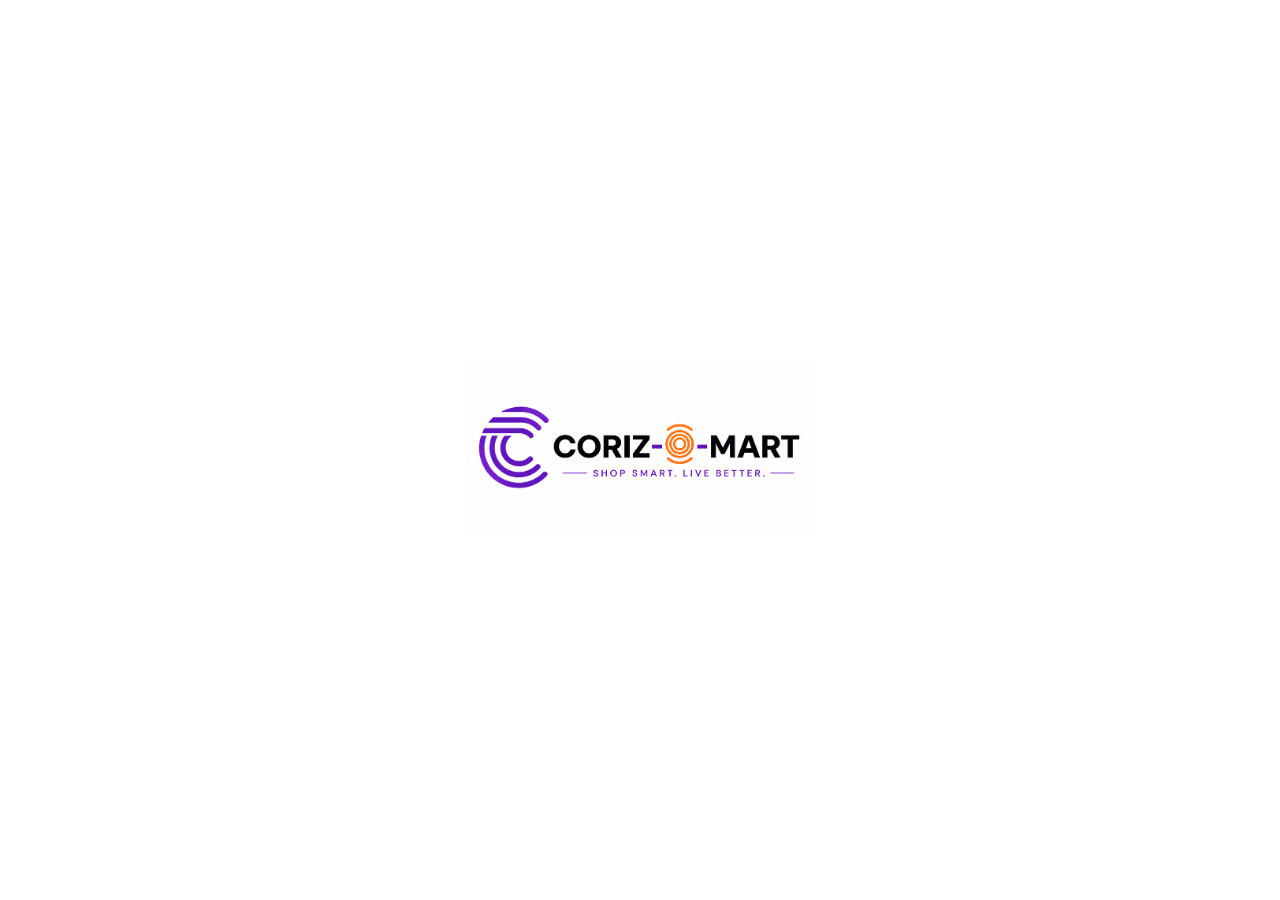
<file: index.html>
<!DOCTYPE html>
<html lang="en">
<head>
    <meta charset="UTF-8">
    <meta name="viewport" content="width=device-width, initial-scale=1.0">
    <title>Coriz-O-Mart | Online Shopping</title>
    <link rel="stylesheet" href="style.css">
</head>
<body>
    <script>
        // Check if user is logged in
        const token = localStorage.getItem('token');
        
        if (token) {
            // User is logged in - go to home page
            window.location.href = 'home.html';
        } else {
            // User not logged in - go to login page
            window.location.href = 'login.html';
        }
    </script>
    
    <div style="display: flex; justify-content: center; align-items: center; height: 100vh; background: #f5f5f5;">
        <div style="text-align: center;">
            <h1>Loading Coriz-O-Mart...</h1>
            <p>If this page doesn't redirect, click <a href="login.html">here</a></p>
        </div>
    </div>
</body>
</html>
</file>
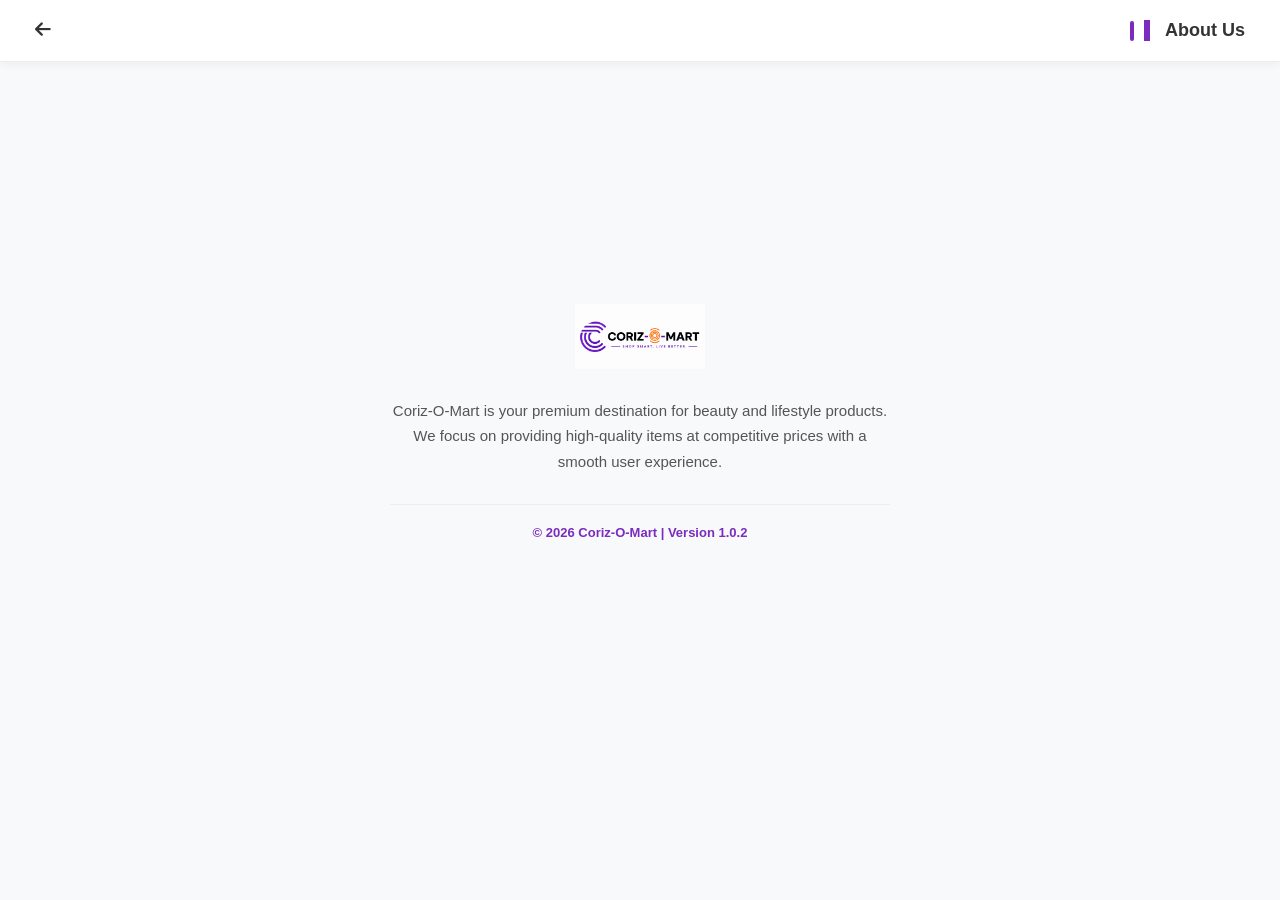
<file: about.html>
<!DOCTYPE html>
<html lang="en">
<head>
    <meta charset="UTF-8">
    <meta name="viewport" content="width=device-width, initial-scale=1.0">
    <title>About Us | Coriz-O-Mart</title>
    <!-- Font Awesome for arrow icon -->
    <link rel="stylesheet" href="https://cdnjs.cloudflare.com/ajax/libs/font-awesome/6.0.0/css/all.min.css">
    <link rel="stylesheet" href="style.css">
</head>
<body class="about-body">

    <header class="header">
        <div class="navbar-top">
            <!-- Back Button Redirecting to Home -->
            <a href="home.html" class="back-btn">
                <i class="fa-solid fa-arrow-left"></i>
            </a>
            
            <div class="title-group">
                <div class="purple-bar"></div>
                <h2 class="section-title">About Us</h2>
            </div>
        </div>
    </header>

    <main class="about-main">
        <div class="about-content">
            <img src="images/logo.png" alt="Coriz-O-Mart Logo" class="about-logo">
            
            <p class="about-text">
                Coriz-O-Mart is your premium destination for beauty and lifestyle products. 
                We focus on providing high-quality items at competitive prices with a smooth user experience.
            </p>
            
            <div class="version-info">
                <p>© 2026 Coriz-O-Mart | Version 1.0.2</p>
            </div>
        </div>
    </main>

</body>
</html>
</file>
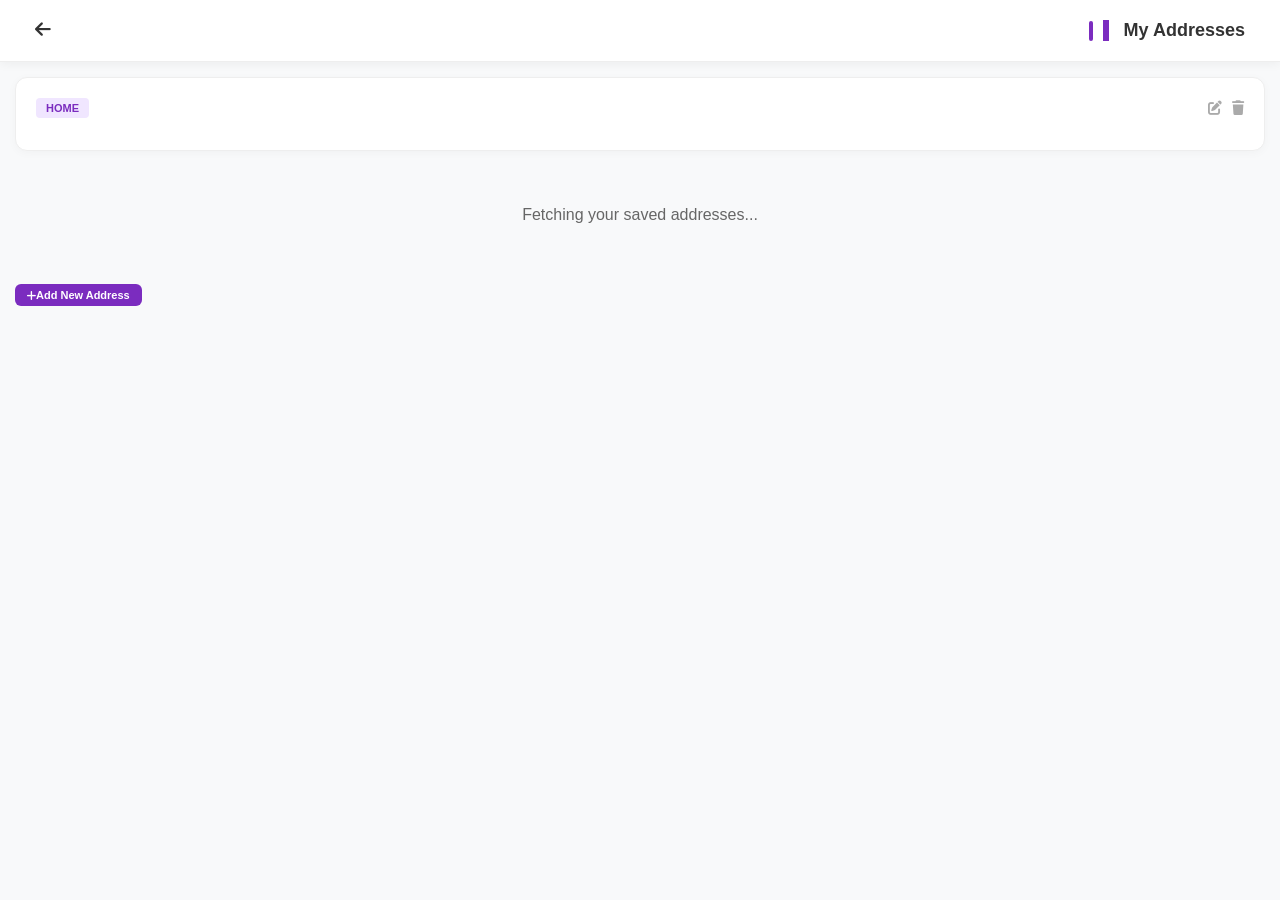
<file: address.html>
<!DOCTYPE html>
<html lang="en">
<head>
    <meta charset="UTF-8">
    <meta name="viewport" content="width=device-width, initial-scale=1.0">
    <title>My Addresses | Coriz-O-Mart</title>
    <link rel="stylesheet" href="https://cdnjs.cloudflare.com/ajax/libs/font-awesome/6.0.0/css/all.min.css">
    <link rel="stylesheet" href="style.css">
</head>
<body class="address-page">

    <header class="header">
        <div class="navbar-top">
            <a href="profile.html" class="back-btn">
                <i class="fa-solid fa-arrow-left"></i>
            </a>
            <div class="title-group">
                <div class="purple-bar"></div>
                <h2 class="section-title">My Addresses</h2>
            </div>
        </div>
    </header>

    <main class="main-container">
        
        <!-- Address Container -->
        <div id="address-container">
            <!-- Sample Address Card -->
            <div class="address-card">
                <div class="address-header">
                    <span class="address-type-tag">Home</span>
                    <div class="address-actions">
                        <button class="icon-btn"><i class="fa-solid fa-pen-to-square"></i></button>
                        <button class="icon-btn delete"><i class="fa-solid fa-trash"></i></button>
                    </div>
                </div>
            </div>

            <!-- Loading Placeholder (Visible when fetching data) -->
            <div class="loading-state">
                <p>Fetching your saved addresses...</p>
            </div>
        </div>

        <!-- Add New Address Action -->
        <div class="bottom-action">
            <button class="add-btn">
                <i class="fa-solid fa-plus"></i> Add New Address
            </button>
        </div>

    </main>

    <script src="script.js"></script>
</body>
</html>
</file>
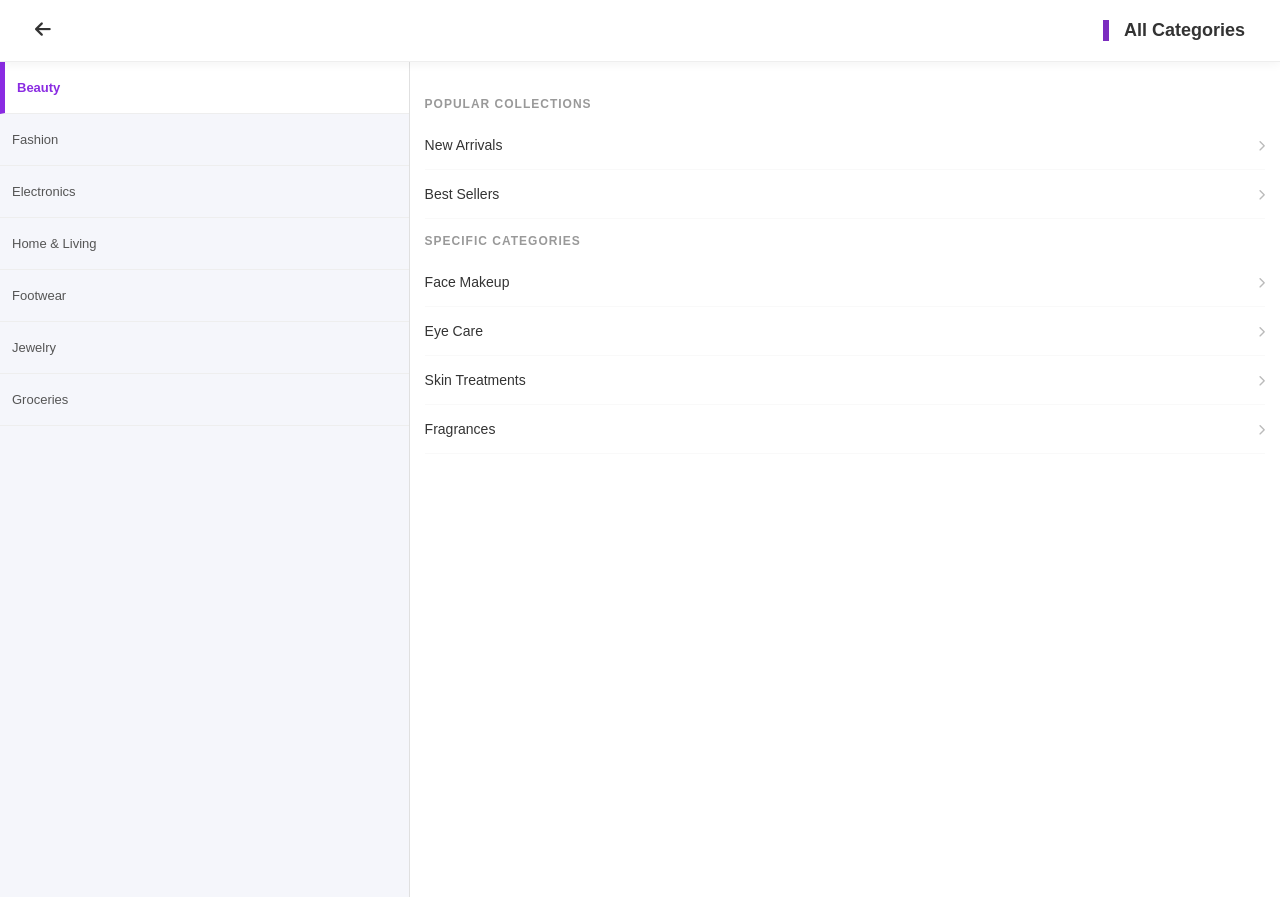
<file: categories.html>
<!DOCTYPE html>
<html lang="en">
<head>
    <meta charset="UTF-8">
    <meta name="viewport" content="width=device-width, initial-scale=1.0">
    <title>Browse Categories | Coriz-O-Mart</title>
    <!-- External Font and Icons -->
    <link rel="stylesheet" href="https://cdnjs.cloudflare.com/ajax/libs/font-awesome/6.0.0/css/all.min.css">
    <link rel="stylesheet" href="style.css">
</head>
<body class="category-layout">

    <!-- Sticky Header -->
    <header class="header">
        <div class="navbar-top">
            <a href="home.html" class="back-btn"><i class="fa-solid fa-arrow-left"></i></a>
            <h2 class="section-title" style="margin: 0; padding-left: 15px;">All Categories</h2>
        </div>
    </header>

    <main class="main-cat-wrapper">
        <!-- LEFT SIDEBAR: Main Categories -->
        <!-- Backend Team: Loop through main category list here -->
        <aside class="left-nav-sidebar">
            <div class="nav-item active">Beauty</div>
            <div class="nav-item">Fashion</div>
            <div class="nav-item">Electronics</div>
            <div class="nav-item">Home & Living</div>
            <div class="nav-item">Footwear</div>
            <div class="nav-item">Jewelry</div>
            <div class="nav-item">Groceries</div>
        </aside>

        <!-- RIGHT CONTENT: Sub-Categories List -->
        <!-- Backend Team: Update this section based on the selected sidebar item -->
        <section class="right-sub-content">
            <div class="sub-category-group">
                <h4 class="group-label">Popular Collections</h4>
                
                <!-- Sub-category buttons -->
                <div class="sub-item-link">
                    <span>New Arrivals</span>
                    <i class="fa-solid fa-chevron-right"></i>
                </div>

                <div class="sub-item-link">
                    <span>Best Sellers</span>
                    <i class="fa-solid fa-chevron-right"></i>
                </div>

                <h4 class="group-label">Specific Categories</h4>

                <div class="sub-item-link">
                    <span>Face Makeup</span>
                    <i class="fa-solid fa-chevron-right"></i>
                </div>

                <div class="sub-item-link">
                    <span>Eye Care</span>
                    <i class="fa-solid fa-chevron-right"></i>
                </div>

                <div class="sub-item-link">
                    <span>Skin Treatments</span>
                    <i class="fa-solid fa-chevron-right"></i>
                </div>

                <div class="sub-item-link">
                    <span>Fragrances</span>
                    <i class="fa-solid fa-chevron-right"></i>
                </div>
            </div>
        </section>
    </main>

    <!-- Footer Script -->
    <script src="script.js"></script>
</body>
</html>
</file>
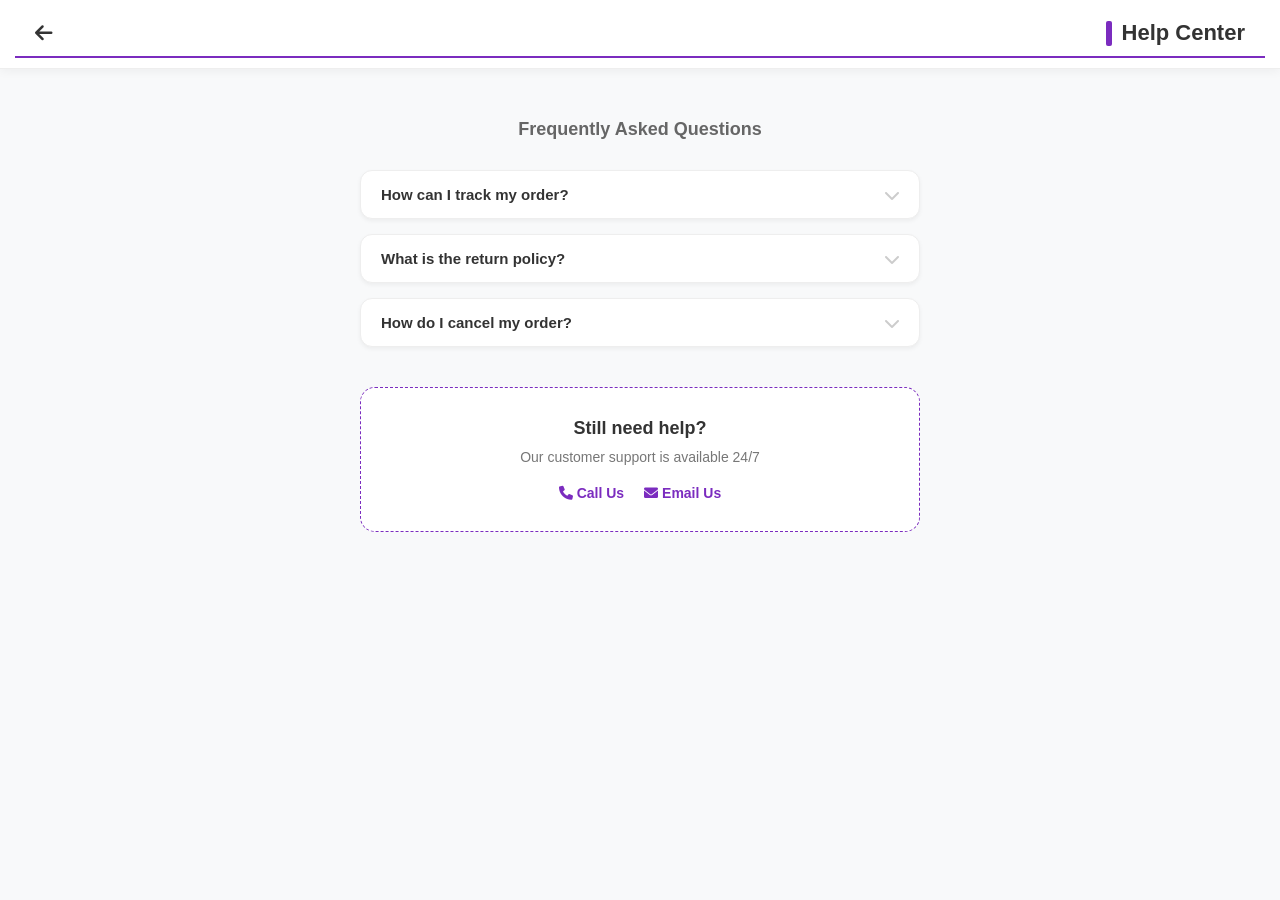
<file: help.html>
<!DOCTYPE html>
<html lang="en">
<head>
    <meta charset="UTF-8">
    <meta name="viewport" content="width=device-width, initial-scale=1.0">
    <title>Help Center | Coriz-O-Mart</title>
    <!-- Font Awesome -->
    <link rel="stylesheet" href="https://cdnjs.cloudflare.com/ajax/libs/font-awesome/6.0.0/css/all.min.css">
    <!-- Your External CSS -->
    <link rel="stylesheet" href="style.css">
</head>
<body class="bg-light">

    <!-- Header Section -->
  <header class="header">
    <div class="navbar-top" style="display: flex; align-items: center; justify-content: space-between; padding: 10px 20px; background: white; border-bottom: 2px solid #7b2cbf;">
        <!-- Back Arrow on the Left -->
        <a href="profile.html" class="back-btn" style="color: #333; font-size: 20px;"><i class="fa-solid fa-arrow-left"></i></a>
        
        <!-- Title and Purple Bar on the Right -->
        <div style="display: flex; align-items: center; gap: 10px;">
            <div style="width: 6px; height: 25px; background: #7b2cbf; border-radius: 2px;"></div>
            <h2 style="margin: 0; font-size: 22px; color: #333; font-weight: 700;">Help Center</h2>
        </div>
    </div>
</header>
    <!-- Main Content -->
    <main class="help-container">
        
        <h3 class="faq-title">Frequently Asked Questions</h3>

        <div id="faq-wrapper">
            <!-- FAQ Item 1 -->
            <div class="faq-card" onclick="toggleFAQ(this)">
                <div class="faq-header">
                    <h4>How can I track my order?</h4>
                    <i class="fa-solid fa-chevron-down"></i>
                </div>
                <div class="faq-answer">
                    Go to 'My Orders' section in your profile, select the order you want to track, and you will see the real-time status.
                </div>
            </div>

            <!-- FAQ Item 2 -->
            <div class="faq-card" onclick="toggleFAQ(this)">
                <div class="faq-header">
                    <h4>What is the return policy?</h4>
                    <i class="fa-solid fa-chevron-down"></i>
                </div>
                <div class="faq-answer">
                    You can return any product within 7 days of delivery. Make sure the product is in its original condition.
                </div>
            </div>

            <!-- FAQ Item 3 -->
            <div class="faq-card" onclick="toggleFAQ(this)">
                <div class="faq-header">
                    <h4>How do I cancel my order?</h4>
                    <i class="fa-solid fa-chevron-down"></i>
                </div>
                <div class="faq-answer">
                    You can cancel your order before it gets dispatched from 'My Orders' page.
                </div>
            </div>
        </div>

        <!-- Contact Support Section -->
        <div class="contact-box">
            <h3>Still need help?</h3>
            <p>Our customer support is available 24/7</p>
            <div class="contact-links">
                <a href="tel:1234567890" class="contact-link">
                    <i class="fa-solid fa-phone"></i> Call Us
                </a>
                <a href="mailto:support@corizomart.com" class="contact-link">
                    <i class="fa-solid fa-envelope"></i> Email Us
                </a>
            </div>
        </div>

    </main>

    <!-- Script for interactivity -->
    <script>
        function toggleFAQ(element) {
            const answer = element.querySelector('.faq-answer');
            const icon = element.querySelector('.fa-chevron-down');
            
            if (answer.style.display === "block") {
                answer.style.display = "none";
                icon.style.transform = "rotate(0deg)";
                icon.style.color = "#ccc";
            } else {
                answer.style.display = "block";
                icon.style.transform = "rotate(180deg)";
                icon.style.color = "#7b2cbf";
            }
        }
    </script>
</body>
</html>
</file>
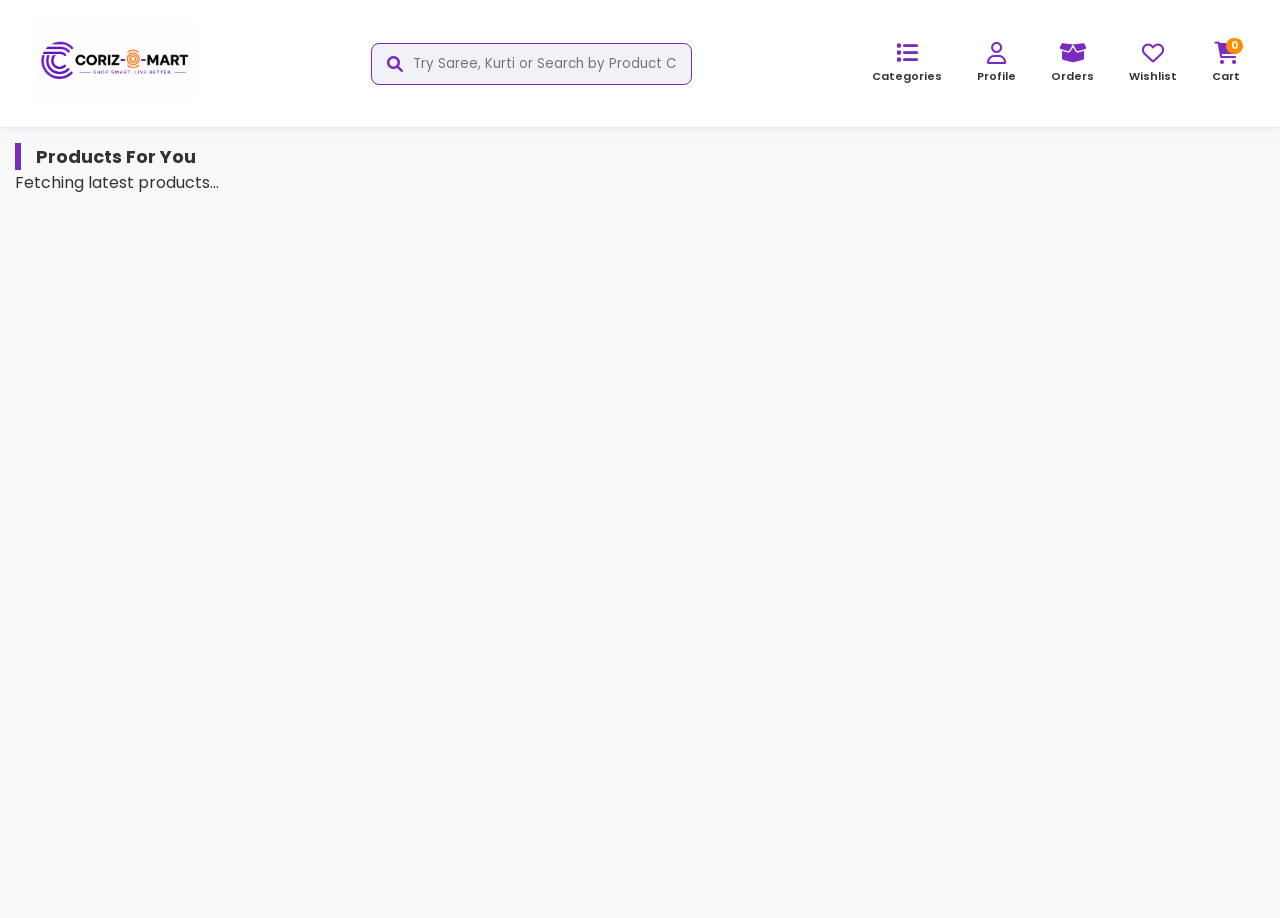
<file: home.html>
<!DOCTYPE html>
<html lang="en">
<head>
    <meta charset="UTF-8">
    <meta name="viewport" content="width=device-width, initial-scale=1.0">
    <title>Coriz-O-Mart | Online Shopping</title>
    <link href="https://fonts.googleapis.com/css2?family=Poppins:wght@300;400;500;600&display=swap" rel="stylesheet">
    <link rel="stylesheet" href="https://cdnjs.cloudflare.com/ajax/libs/font-awesome/6.0.0/css/all.min.css">
    <link rel="stylesheet" href="style.css">
</head>
<body>

    <header class="header">
        <div class="navbar-top">
            <div class="logo">
                <img src="images/logo.png" alt="Coriz-O-Mart">
            </div>

            <div class="search-section">
                <div class="search-wrapper">
                    <i class="fa fa-search"></i>
                    <input type="text" id="search-input" placeholder="Try Saree, Kurti or Search by Product Code">
                </div>
            </div>

            <div class="nav-right-actions">
                <!-- Fix 1: Categories Link -->
                <a href="categories.html" class="nav-action-item">
                    <i class="fa-solid fa-list"></i>
                    <span>Categories</span>
                </a>
                
                <!-- Fix 2: Profile Link (Changed div to <a>) -->
                <a href="profile.html" class="nav-action-item">
                    <i class="fa-regular fa-user"></i>
                    <span>Profile</span>
                </a>

                <!-- Fix 3: Orders Link -->
                <a href="myorders.html" class="nav-action-item">
                    <i class="fa-solid fa-box-open"></i>
                    <span>Orders</span>
                </a>

                <!-- Fix 4: Wishlist Link (Changed div to <a>) -->
                <a href="wishlist.html" class="nav-action-item">
                    <i class="fa-regular fa-heart"></i>
                    <span>Wishlist</span>
                </a>
                

                <!-- Fix 5: Cart Link (Changed div to <a>) -->
                <a href="cart.html" class="nav-action-item">
                    <i class="fa-solid fa-cart-shopping"></i>
                    <span class="badge">0</span>
                    <span>Cart</span>
                </a>
            </div>
        </div>
    </header>

    <main class="main-container">
        <div class="promo-banner"></div>
        <h2 class="section-title">Products For You</h2>
        <div id="product-display" class="product-grid">
            Fetching latest products...
        </div>
    </main>

    <footer class="main-footer">
        <div class="footer-grid">
            <a href="home.html" class="footer-nav-item active">
                <i class="fa-solid fa-house"></i>
                <span>Home</span>
            </a>

            <a href="categories.html" class="footer-nav-item">
                <i class="fa-solid fa-layer-group"></i>
                <span>Categories</span>
            </a>

            <a href="cart.html" class="footer-nav-item">
                <div class="footer-cart-wrapper">
                    <i class="fa-solid fa-cart-shopping"></i>
                    <span class="badge footer-badge">0</span>
                </div>
                <span>Cart</span>
            </a>

            <a href="wishlist.html" class="footer-nav-item">
                <i class="fa-solid fa-heart"></i>
                <span>Wishlist</span>
            </a>

            <a href="javascript:void(0)" class="footer-nav-item more-menu-btn" onclick="toggleMenu()">
                <i class="fa-solid fa-circle-chevron-up"></i>
                <span>More</span>
            </a>
        </div>
    </footer>

    <!-- More Options Sheet -->
    <div id="more-sheet" class="more-menu-sheet">
        <div class="sheet-content">
            <div class="sheet-header">
                <div class="drag-handle" onclick="toggleMenu()"></div>
                <h3>More Options</h3>
                <button onclick="toggleMenu()" class="close-sheet"><i class="fa-solid fa-xmark"></i></button>
            </div>
            <div class="sheet-body">
                <a href="profile.html" class="sheet-item">
                    <i class="fa-regular fa-user"></i>
                    <span>My Profile</span>
                </a>
                <a href="myorders.html" class="sheet-item">
                    <i class="fa-solid fa-box-open"></i>
                    <span>My Orders</span>
                </a>
                <a href="about.html" class="sheet-item">
                    <i class="fa-solid fa-circle-info"></i>
                    <span>About Us</span>
                </a>
                <a href="help.html" class="sheet-item">
                    <i class="fa-solid fa-headset"></i>
                    <span>Customer Support</span>
                </a>
            </div>
        </div>
    </div>

    <script src="api-config.js"></script>
    <script src="script.js"></script>
</body>
</html>
</file>
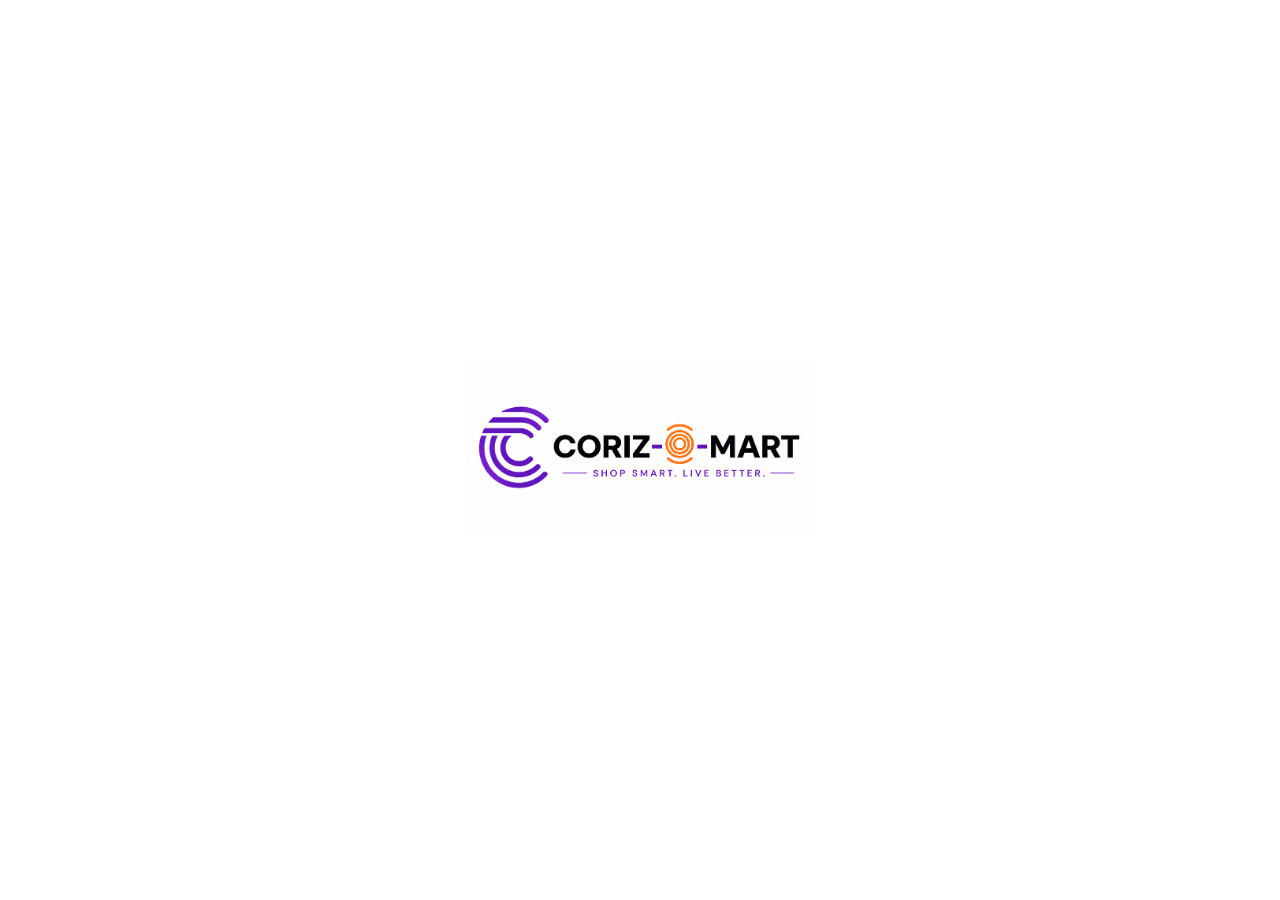
<file: login.html>
<!DOCTYPE html>
<html lang="en">
<head>
    <meta charset="UTF-8">
    <meta name="viewport" content="width=device-width, initial-scale=1.0">
    <title>Login | Coriz-O-Mart</title>
    <link href="https://fonts.googleapis.com/css2?family=Poppins:wght@300;400;600&display=swap" rel="stylesheet">
    <link rel="stylesheet" href="style.css">
</head>
<body>

    <div id="splash-screen">
        <div class="logo-animation-container">
            <img src="images/logo.png" alt="Coriz-O-Mart Logo" id="sliding-logo">
        </div>
    </div>

    <div id="login-wrapper" class="hidden">
        <div class="login-card">
            <div class="login-header">
                <img src="images/logo.png" alt="Logo" class="form-logo">
                <h2>Welcome Back!</h2>
                <p>Please login to your account</p>
            </div>

            <form id="login-form">
                <div class="input-group">
                    <label>Email or Mobile Number</label>
                    <input type="text" id="user-input" placeholder="Enter Email/Mobile" required>
                </div>
                
                <div class="input-group">
                    <label>Password</label>
                    <input type="password" id="password-input" placeholder="Enter Password" required>
                </div>

                <div class="form-options">
                    <a href="#">Forgot Password?</a>
                </div>

                <button type="submit" class="login-btn">LOGIN</button>
                
                <p class="signup-link">New to Coriz-O-Mart? <a href="#">Sign Up now</a></p>
            </form>
        </div>
    </div>

    <script src="api-config.js"></script>
    <script src="script.js"></script>
</body>
</html>
</file>
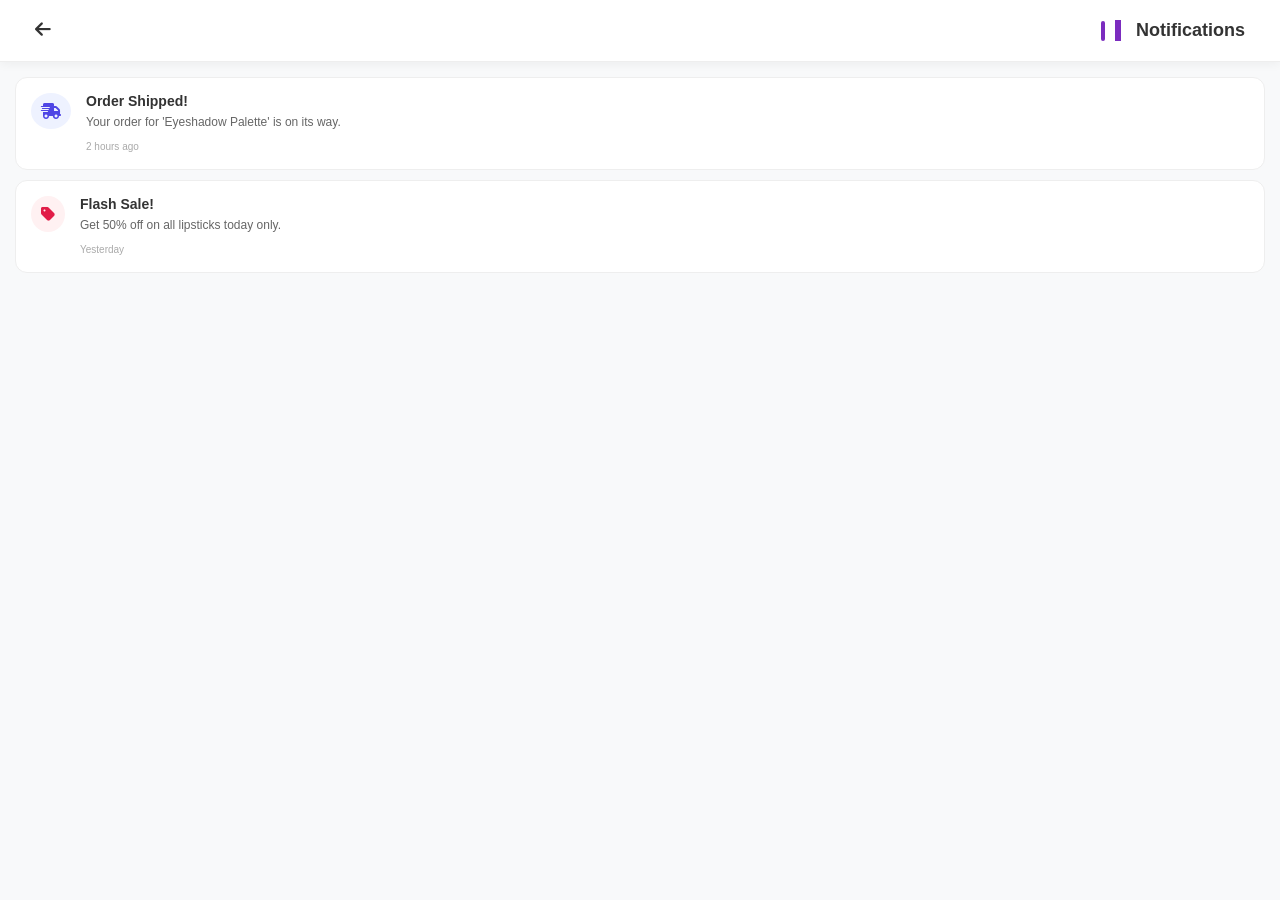
<file: notifications.html>
<!DOCTYPE html>
<html lang="en">
<head>
    <meta charset="UTF-8">
    <meta name="viewport" content="width=device-width, initial-scale=1.0">
    <title>Notifications | Coriz-O-Mart</title>
    <link rel="stylesheet" href="https://cdnjs.cloudflare.com/ajax/libs/font-awesome/6.0.0/css/all.min.css">
    <link rel="stylesheet" href="style.css">
</head>
<body class="notifications-page">

    <header class="header">
        <div class="navbar-top">
            <!-- Navigation back to the Account/Profile page -->
            <a href="profile.html" class="back-btn">
                <i class="fa-solid fa-arrow-left"></i>
            </a>
            <div class="title-group">
                <div class="purple-bar"></div>
                <h2 class="section-title">Notifications</h2>
            </div>
        </div>
    </header>

    <main class="main-container">
        
        <!-- BACKEND: This section will be dynamically filled with notifications from the database -->
        <div id="notification-list">
            
            <!-- Example of an Order Update Notification -->
            <div class="notification-card">
                <div class="icon-box shipping">
                    <i class="fa-solid fa-truck-fast"></i>
                </div>
                <div class="notification-content">
                    <h4 class="notif-title">Order Shipped!</h4>
                    <p class="notif-text">Your order for 'Eyeshadow Palette' is on its way.</p>
                    <span class="notif-time">2 hours ago</span>
                </div>
            </div>

            <!-- Example of a Promotion Notification -->
            <div class="notification-card">
                <div class="icon-box promotion">
                    <i class="fa-solid fa-tag"></i>
                </div>
                <div class="notification-content">
                    <h4 class="notif-title">Flash Sale!</h4>
                    <p class="notif-text">Get 50% off on all lipsticks today only.</p>
                    <span class="notif-time">Yesterday</span>
                </div>
            </div>

            <!-- BACKEND: Placeholder if no notifications are found -->
            <div id="empty-notifications">
                <i class="fa-solid fa-bell-slash"></i>
                <p>No notifications yet!</p>
            </div>
        </div>

    </main>

    <script src="script.js"></script>
</body>
</html>
</file>
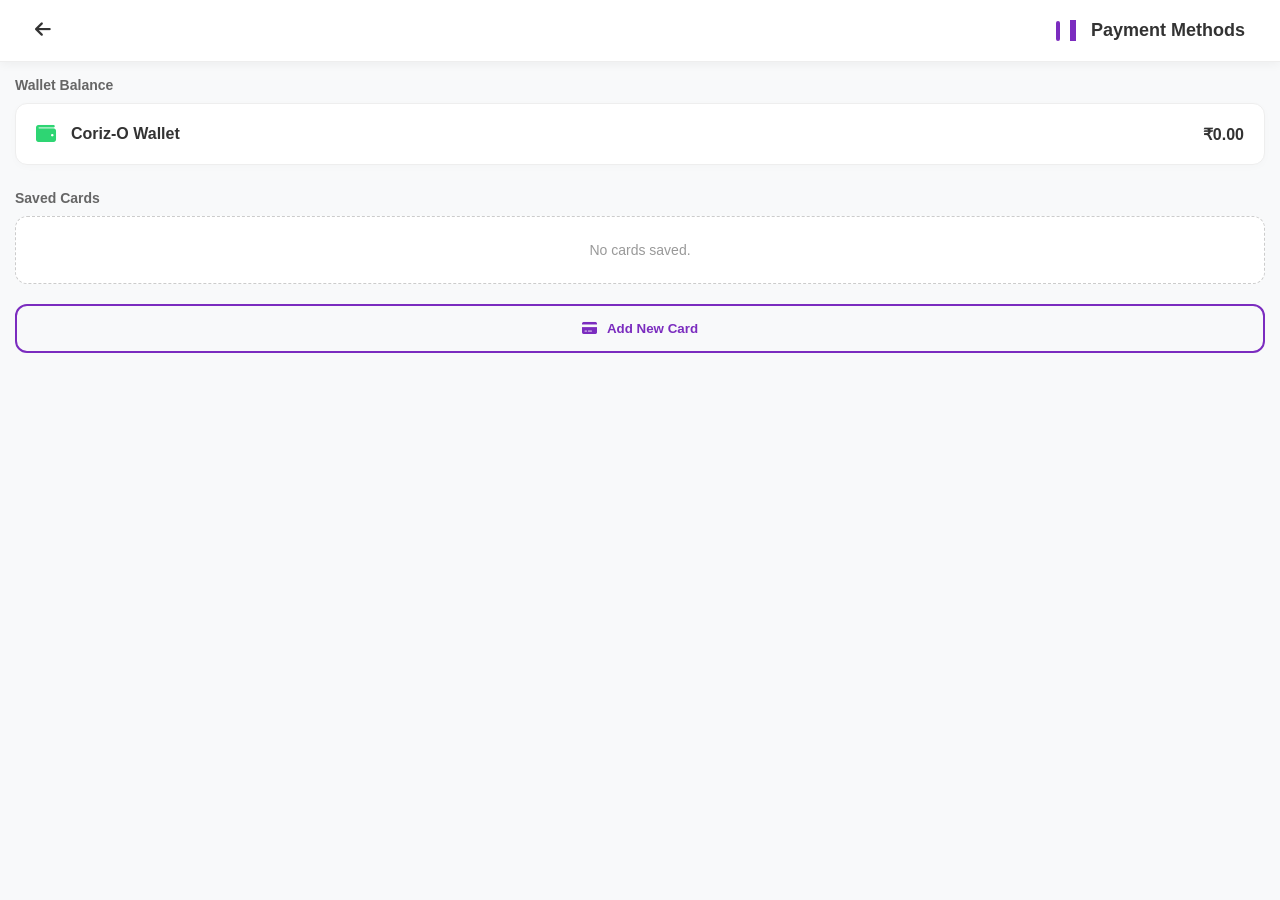
<file: payments.html>
<!DOCTYPE html>
<html lang="en">
<head>
    <meta charset="UTF-8">
    <meta name="viewport" content="width=device-width, initial-scale=1.0">
    <title>Payments | Coriz-O-Mart</title>
    <link rel="stylesheet" href="https://cdnjs.cloudflare.com/ajax/libs/font-awesome/6.0.0/css/all.min.css">
    <link rel="stylesheet" href="style.css">
</head>
<body class="payments-page">

    <header class="header">
        <div class="navbar-top">
            <a href="profile.html" class="back-btn">
                <i class="fa-solid fa-arrow-left"></i>
            </a>
            <div class="title-group">
                <div class="purple-bar"></div>
                <h2 class="section-title">Payment Methods</h2>
            </div>
        </div>
    </header>

    <main class="main-container">

        <!-- Wallet Section -->
        <h3 class="section-label">Wallet Balance</h3>
        <div class="wallet-card">
            <div class="wallet-info">
                <i class="fa-solid fa-wallet wallet-icon"></i>
                <span class="wallet-name">Coriz-O Wallet</span>
            </div>
            <!-- BACKEND: Update balance dynamically -->
            <span id="wallet-balance" class="balance-amount">₹0.00</span>
        </div>

        <!-- Saved Cards Section -->
        <h3 class="section-label">Saved Cards</h3>
        <div id="cards-container">
            <!-- BACKEND: Loop through saved cards here -->
            <div class="empty-cards-placeholder">
                <p>No cards saved.</p>
            </div>
        </div>

        <!-- Action Button -->
        <button class="add-card-btn">
            <i class="fa-solid fa-credit-card"></i> Add New Card
        </button>

    </main>

    <script src="script.js"></script>
</body>
</html>
</file>
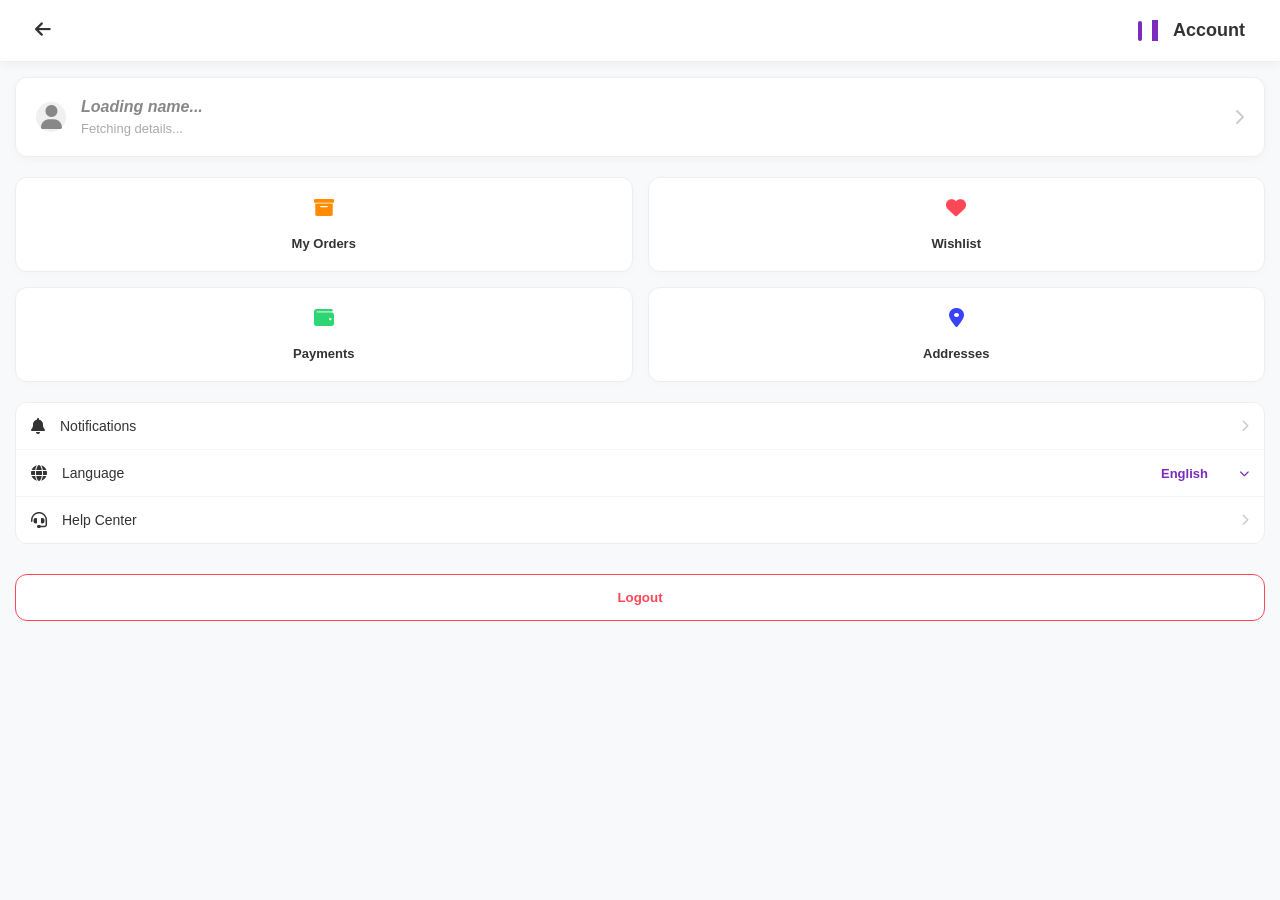
<file: profile.html>
<!DOCTYPE html>
<html lang="en">
<head>
    <meta charset="UTF-8">
    <meta name="viewport" content="width=device-width, initial-scale=1.0">
    <title>My Account | Coriz-O-Mart</title>
    <link rel="stylesheet" href="https://cdnjs.cloudflare.com/ajax/libs/font-awesome/6.0.0/css/all.min.css">
    <link rel="stylesheet" href="style.css">
</head>
<body class="account-page">

    <header class="header">
        <div class="navbar-top">
            <a href="home.html" class="back-btn">
                <i class="fa-solid fa-arrow-left"></i>
            </a>
            <div class="title-group">
                <div class="purple-bar"></div>
                <h2 class="section-title">Account</h2>
            </div>
        </div>
    </header>

    <main class="main-container">
        
        <!-- User Profile Card -->
        <section class="user-card">
            <div class="user-info">
                <div class="avatar">
                    <i class="fa-solid fa-user"></i>
                </div>
                <div class="user-text">
                    <h3 id="user-display-name">Loading name...</h3> 
                    <p id="user-display-phone">Fetching details...</p>
                </div>
            </div>
            <i class="fa-solid fa-chevron-right arrow-icon"></i>
        </section>

        <!-- Navigation Menu Grid -->
        <div class="profile-menu-grid">
            <a href="myorders.html" class="menu-item">
                <i class="fa-solid fa-box-archive icon-orders"></i>
                <span>My Orders</span>
            </a>
            <a href="wishlist.html" class="menu-item">
                <i class="fa-solid fa-heart icon-wishlist"></i>
                <span>Wishlist</span>
            </a>
            <a href="payments.html" class="menu-item">
                <i class="fa-solid fa-wallet icon-payments"></i>
                <span>Payments</span>
            </a>
            <a href="address.html" class="menu-item">
                <i class="fa-solid fa-location-dot icon-address"></i>
                <span>Addresses</span>
            </a>
        </div>

        <!-- Settings List -->
        <div class="settings-list">
            <a href="notifications.html" class="settings-item">
                <div class="settings-label">
                    <i class="fa-solid fa-bell"></i>
                    <span>Notifications</span>
                </div>
                <i class="fa-solid fa-chevron-right small-arrow"></i>
            </a>
            
            <div class="settings-item no-link">
                <div class="settings-label">
                    <i class="fa-solid fa-globe"></i>
                    <span>Language</span>
                </div>
                <div class="lang-selector-box">
                    <select id="language-selector">
                        <option value="en" selected>English</option>
                        <option value="ta">Tamil (தமிழ்)</option>
                        <option value="hi">Hindi (हिंदी)</option>
                    </select>
                    <i class="fa-solid fa-chevron-down lang-arrow"></i>
                </div>
            </div>

            <a href="help.html" class="settings-item">
                <div class="settings-label">
                    <i class="fa-solid fa-headset"></i>
                    <span>Help Center</span>
                </div>
                <i class="fa-solid fa-chevron-right small-arrow"></i>
            </a>
        </div>

        <!-- Logout Button -->
        <button class="logout-btn" onclick="handleLogout()">Logout</button>
    </main>

    <script src="script.js"></script>
</body>
</html>
</file>
<file: style.css>
/* Project: Coriz-O-Mart E-commerce
   Theme: Purple, Orange, and White
   Description: Integrated Styles for Login, Home, and Profile Pages
*/

/* --- 1. GLOBAL VARIABLES & RESET --- */
:root {
    /* Brand Colors */
    --brand-purple: #8A2BE2;
    --brand-orange: #FF8C00;
    
    /* Neutral Colors */
    --white: #ffffff;
    --bg-light: #f8f9fa;
    --text-dark: #2d2d2d;
    --text-muted: #666;
    --border: #e1e1e1;
    
    /* Effects */
    --shadow: 0 15px 35px rgba(0,0,0,0.1);
}

* {
    margin: 0;
    padding: 0;
    box-sizing: border-box;
    font-family: 'Poppins', sans-serif;
}

body {
    background-color: var(--bg-light);
    color: var(--text-dark);
    overflow-x: hidden;
    /* Added bottom padding to prevent fixed footer from overlapping content */
    padding-bottom: 70px; 
}

/* --- 2. LOGIN & SPLASH SCREEN STYLES --- */

/* Splash Screen Container */
#splash-screen {
    position: fixed;
    top: 0;
    left: 0;
    width: 100%;
    height: 100vh;
    background: var(--white);
    display: flex;
    justify-content: center;
    align-items: center;
    z-index: 9999;
    transition: opacity 0.8s ease;
}

/* Animated Logo for Splash */
#sliding-logo {
    width: 350px;
    height: auto;
    animation: logoSlideIn 1.5s cubic-bezier(0.175, 0.885, 0.32, 1.275) forwards;
}

@keyframes logoSlideIn {
    0% { transform: translateX(-200%) scale(0.8); opacity: 0; }
    100% { transform: translateX(0) scale(1); opacity: 1; }
}

/* Login Page Wrapper */
#login-wrapper {
    height: 100vh;
    display: flex;
    justify-content: center;
    align-items: center;
    padding: 20px;
}

.hidden {
    display: none !important;
}

/* Login Form Card */
.login-card {
    background: var(--white);
    width: 100%;
    max-width: 500px;
    padding: 50px;
    border-radius: 20px;
    box-shadow: var(--shadow);
    text-align: center;
}

.form-logo {
    width: 150px;
    margin-bottom: 25px;
}

.login-header h2 {
    color: var(--brand-purple);
    font-size: 28px;
    font-weight: 700;
    margin-bottom: 10px;
}

.login-header p {
    color: var(--text-muted);
    font-size: 16px;
    margin-bottom: 30px;
}

.input-group {
    text-align: left;
    margin-bottom: 25px;
}

.input-group label {
    display: block;
    font-size: 14px;
    font-weight: 600;
    margin-bottom: 8px;
}

.input-group input {
    width: 100%;
    padding: 14px;
    border: 1.5px solid #eee;
    border-radius: 10px;
    outline: none;
    transition: 0.3s ease;
}

.input-group input:focus {
    border-color: var(--brand-purple);
    box-shadow: 0 0 8px rgba(138, 43, 226, 0.1);
}

.login-btn {
    width: 100%;
    padding: 15px;
    background: var(--brand-purple);
    color: var(--white);
    border: none;
    border-radius: 10px;
    font-size: 18px;
    font-weight: 600;
    cursor: pointer;
    transition: 0.4s;
}

.login-btn:hover {
    background: #6a1b9a;
    transform: translateY(-3px);
    box-shadow: 0 5px 15px rgba(106, 27, 154, 0.3);
}

.signup-link a {
    color: var(--brand-orange);
    text-decoration: none;
    font-weight: 700;
}

/* --- 3. HOME PAGE STYLES --- */

/* Navigation Bar */
.header {
    background: var(--white);
    position: sticky;
    top: 0;
    z-index: 1000;
    box-shadow: 0 2px 10px rgba(0,0,0,0.05);
    border-bottom: 2px solid var(--brand-purple);
}

.navbar-top {
    display: flex;
    align-items: center;
    justify-content: space-between;
    padding: 15px 5%;
    max-width: 1400px;
    margin: 0 auto;
}

.logo img {
    height: 80px;
    object-fit: contain;
}

.search-section {
    flex: 0.5;
}

.search-wrapper {
    display: flex;
    align-items: center;
    background: #f0f2f5;
    border: 1px solid var(--brand-purple);
    border-radius: 8px;
    padding: 10px 15px;
    transition: 0.3s;
}

.search-wrapper:focus-within {
    border-color: var(--brand-orange);
    background: var(--white);
}

.search-wrapper i {
    color: var(--brand-purple);
}

.search-wrapper input {
    border: none;
    background: transparent;
    width: 100%;
    margin-left: 10px;
    outline: none;
}

/* Header Action Icons */
.nav-right-actions {
    display: flex;
    gap: 25px;
}

.nav-action-item {
    display: flex;
    flex-direction: column;
    align-items: center;
    text-decoration: none;
    color: var(--text-dark);
    font-size: 11px;
    font-weight: 600;
    transition: 0.2s;
    position: relative;
    padding: 0 5px;
}

.nav-action-item i {
    font-size: 22px;
    color: var(--brand-purple);
    margin-bottom: 4px;
}

.nav-action-item:hover, .nav-action-item:hover i {
    color: var(--brand-orange);
}

.badge {
    position: absolute;
    top: -4px;
    right: 2px;
    background: var(--brand-orange);
    color: white;
    font-size: 10px;
    padding: 1px 5px;
    border-radius: 12px;
    font-weight: bold;
    min-width: 16px;
    height: 16px;
    display: flex;
    justify-content: center;
    align-items: center;
    z-index: 10;
}

/* Main Content Container */
.main-container {
    padding: 20px 5%;
    max-width: 1400px;
    margin: 0 auto;
    min-height: 80vh;
}

.section-title {
    margin-bottom: 20px;
    font-size: 24px;
    border-left: 6px solid var(--brand-purple);
    padding-left: 15px;
}

/* --- 4. IMPROVED PRODUCT GRID --- */
.product-grid {
    display: grid;
    /* Default for Mobile: 2 items per row */
    grid-template-columns: repeat(2, 1fr);
    gap: 12px;
}

/* Desktop Adjustment for Grid */
@media (min-width: 992px) {
    .product-grid {
        grid-template-columns: repeat(auto-fill, minmax(240px, 1fr));
        gap: 25px;
    }
}

/* --- PREMIUM PRODUCT CARD (Clean Look + Zoom) --- */
.product-card {
    background: var(--white);
    border-radius: 12px;
    padding: 0;
    border: 1px solid var(--border);
    transition: all 0.4s cubic-bezier(0.175, 0.885, 0.32, 1.275); /* Smooth movement */
    display: flex;
    flex-direction: column;
    overflow: hidden; /* Clips image corners to card radius */
    position: relative;
    box-shadow: 0 2px 8px rgba(0,0,0,0.02);
}

.product-card:hover {
    transform: translateY(-8px); /* Card lifts up */
    box-shadow: 0 15px 30px rgba(138, 43, 226, 0.15); /* Purple shadow depth */
    border-color: var(--brand-purple);
}

/* --- IMAGE SECTION (TOP) WITH ZOOM --- */
.product-img-wrapper {
    width: 100%;
    height: 180px;
    background: #fdfdfd;
    padding: 15px;
    display: flex;
    justify-content: center;
    align-items: center;
    border-bottom: 1px solid #f5f5f5;
    overflow: hidden; /* Important for zoom inside boundaries */
}

.product-img-wrapper img {
    max-width: 100%;
    max-height: 100%;
    object-fit: contain;
    transition: transform 0.5s ease; /* Smooth image scaling */
}

/* --- THE ZOOM EFFECT ON HOVER --- */
.product-card:hover .product-img-wrapper img {
    transform: scale(1.1); /* Image zooms 10% inside the card */
}

/* --- DETAILS SECTION (BOTTOM) --- */
.product-info {
    padding: 12px;
    background: var(--white);
    display: flex;
    flex-direction: column;
    gap: 8px;
    position: relative; /* Base for wishlist icon positioning if needed */
}

.product-title {
    font-size: 13px;
    font-weight: 500;
    color: var(--text-dark);
    height: 38px;
    overflow: hidden;
    display: -webkit-box;
    -webkit-box-orient: vertical;
}

.product-price-row {
    display: flex;
    justify-content: space-between;
    align-items: center;
    margin-top: 5px;
}

.price {
    font-size: 16px;
    font-weight: 700;
    color: var(--brand-purple);
}

/* --- ADD BUTTON --- */
/* --- Customized Small Add Button --- */
.add-btn {
    padding: 8px 16px;       /* Reduced height and width */
    font-size: 0.85rem;      /* Slightly smaller text */
    font-weight: 500;        /* Medium weight for clarity */
    border-radius: 8px;      /* Slightly rounded but not a pill shape */
    width: auto;             /* Button takes only the space it needs */
    min-width: 100px;        /* Ensures it doesn't get too tiny */
    align-self: center;      /* Centers the smaller button inside the card */
    margin-top: 10px;        /* Spacing from the price/title */
    cursor: pointer;
    transition: all 0.3s ease;
    
    /* Using your brand color variable */
    background-color: var(--brand-purple); 
    color: var(--white);
    border: none;
}

.add-btn:hover {
    background-color: #7224bc; /* Slightly darker purple on hover */
    transform: scale(1.05);    /* Subtle grow effect */
}
/* --- IMPROVED FIXED FOOTER --- */
.main-footer {
    position: fixed;
    bottom: 0;
    left: 0;
    width: 100%;
    background: var(--white);
    padding: 10px 0; /* Padding adjusted for better look */
    border-top: 2px solid rgba(138, 43, 226, 0.1); /* Subtle border */
    box-shadow: 0 -4px 20px rgba(0,0,0,0.08);
    z-index: 2000;
}

.footer-grid {
    display: flex;
    justify-content: space-evenly;
    align-items: center;
    max-width: 800px; /* Reduced max-width for tighter look */
    margin: 0 auto;
}

.footer-nav-item {
    display: flex;
    flex-direction: column;
    align-items: center;
    text-decoration: none;
    color: var(--text-muted);
    font-size: 11px;
    font-weight: 500;
    transition: 0.3s;
    position: relative;
    padding: 5px 10px;
}

.footer-nav-item i {
    font-size: 22px; /* Slightly bigger icons */
    color: var(--brand-purple);
    margin-bottom: 4px;
    transition: 0.3s;
}

/* Hover & Active Effects */
.footer-nav-item:hover i, 
.footer-nav-item.active i {
    color: var(--brand-orange);
    transform: translateY(-3px);
}

.footer-nav-item.active::after {
    content: '';
    position: absolute;
    bottom: -2px;
    width: 15px;
    height: 3px;
    background: var(--brand-orange);
    border-radius: 10px;
}

/* --- MOBILE VIEW: HIDE EXTRA ITEMS --- */
@media (max-width: 600px) {
    /* Hide specific items on mobile */
    .mobile-hide {
        display: none;
    }
    
    .footer-grid {
        justify-content: space-around;
    }

    .footer-nav-item i {
        font-size: 20px;
    }
    
    /* Reveal button (Arrow) only on mobile */
    .more-menu-btn {
        display: flex !important;
    }
}

/*For Desktop more buttons no need  */
.more-menu-btn {
    display: none;
}

/* --- 6. PROFILE PAGE STYLES --- */
.profile-body {
    background-color: #f8f9fa;
}

.profile-header {
    background: white;
    padding: 15px 20px;
    display: flex;
    align-items: center;
    gap: 20px;
    box-shadow: 0 2px 5px rgba(0,0,0,0.05);
    position: sticky;
    top: 0;
    z-index: 100;
}

.profile-header h2 { font-size: 18px; color: #333; }
.back-btn { color: #333; font-size: 18px; text-decoration: none; }

.profile-container { padding: 15px; max-width: 600px; margin: 0 auto; }

/* User Card */
.user-card {
    background: white;
    padding: 20px;
    border-radius: 12px;
    display: flex;
    align-items: center;
    gap: 15px;
    margin-bottom: 20px;
}

.avatar {
    width: 60px;
    height: 60px;
    background: #f0f0f0;
    border-radius: 50%;
    display: flex;
    align-items: center;
    justify-content: center;
    font-size: 24px;
    color: #888;
}

.user-details h3 { font-size: 18px; margin-bottom: 4px; }
.user-details p { color: #666; font-size: 13px; }
.edit-icon-btn { margin-left: auto; background: none; border: none; color: #ccc; cursor: pointer; }

/* Menu Grid */
.profile-menu-grid {
    display: grid;
    grid-template-columns: 1fr 1fr;
    gap: 10px;
    margin-bottom: 20px;
}

.menu-item {
    background: white;
    padding: 15px;
    border-radius: 10px;
    text-decoration: none;
    display: flex;
    flex-direction: column;
    align-items: center;
    gap: 8px;
    font-size: 13px;
    font-weight: 500;
    color: #333;
    transition: 0.2s;
}

.menu-item i { font-size: 20px; }
.menu-item:hover { transform: translateY(-3px); box-shadow: 0 4px 10px rgba(0,0,0,0.05); }

/* Settings List */
.settings-list {
    background: white;
    border-radius: 12px;
    overflow: hidden;
    margin-bottom: 20px;
}

.settings-item {
    padding: 15px 20px;
    display: flex;
    justify-content: space-between;
    align-items: center;
    border-bottom: 1px solid #f0f0f0;
    cursor: pointer;
}

.item-left { display: flex; align-items: center; gap: 15px; color: #333; }
.item-left i { width: 20px; color: #666; }
.sub-text { font-size: 12px; color: #8A2BE2; font-weight: 600; }

/* Logout Button */
.logout-btn {
    width: 100%;
    padding: 15px;
    background: white;
    border: 1px solid #ff4757;
    color: #ff4757;
    border-radius: 12px;
    font-weight: 600;
    cursor: pointer;
    transition: 0.3s;
}

.logout-btn:hover { background: #ff4757; color: white; }

/* Language Dropdown Style */
.lang-dropdown {
    border: none;
    background: none;
    color: var(--brand-purple);
    font-weight: 600;
    font-size: 13px;
    cursor: pointer;
    outline: none;
}

/* --- 7. RESPONSIVE MEDIA QUERIES --- */
@media (max-width: 768px) {
    /* Mobile Navbar Optimization */
    .navbar-top {
        flex-wrap: wrap;
        padding: 10px 4%;
    }

    .logo {
        order: 1;
        flex: 1;
    }

    .logo img {
        height: 60px;
    }

    .nav-right-actions {
        order: 2;
        gap: 15px;
    }

    .search-section {
        order: 3;
        flex: 100%;
        margin-top: 10px;
    }

    /* Badge positioning for mobile icons */
    .nav-action-item .badge {
        display: flex !important;
        top: -6px;
        right: -4px;
    }

    .nav-action-item span {
        display: none; 
    }

    /* Fixed Footer for Mobile */
    .main-footer {
        padding: 10px 0;
    }

    /* Grid for Mobile (2 columns) */
    .product-grid {
        grid-template-columns: repeat(2, 1fr);
        gap: 10px;
    }
}
/* Laptop View Settings */
.main-footer {
    display: none; 
}

@media (max-width: 600px) {
    /* Hide top icons on mobile */
    .nav-right-actions {
        display: none !important;
    }

    /* Show fixed footer on mobile */
    .main-footer {
        display: block;
        position: fixed;
        bottom: 0;
        width: 100%;
        background: var(--white);
        box-shadow: 0 -5px 15px rgba(0,0,0,0.1);
        z-index: 2000;
    }
    
    .footer-grid {
        display: flex;
        justify-content: space-around;
        padding: 10px 0;
    }
    .footer-cart-wrapper {
    position: relative;
    display: flex;
    flex-direction: column;
    align-items: center;
}

.footer-badge {
    position: absolute;
    top: -8px;
    right: -10px;
    background: var(--brand-orange);
    color: white;
    font-size: 10px;
    padding: 2px 6px;
    border-radius: 50%;
    font-weight: bold;
    border: 2px solid var(--white); 
}

    .main-container {
        margin-bottom: 80px; 
    }
}

/* BOTTOM SHEET STYLES */
.more-menu-sheet {
    position: fixed;
    bottom: -100%; 
    left: 0;
    width: 100%;
    height: 100%;
    z-index: 3000;
    transition: 0.4s ease;
    display: flex;
    flex-direction: column;
    justify-content: flex-end;
}

.more-menu-sheet.active {
    bottom: 0; 
}

.sheet-content {
    background: white;
    border-radius: 25px 25px 0 0; 
    padding: 20px;
    z-index: 3001;
    box-shadow: 0 -10px 25px rgba(0,0,0,0.15);
}

.sheet-header {
    display: flex;
    justify-content: space-between;
    align-items: center;
    margin-bottom: 20px;
}

.sheet-body {
    display: grid;
    grid-template-columns: 1fr 1fr; 
    gap: 15px;
}

.sheet-item {
    display: flex;
    flex-direction: column;
    align-items: center;
    padding: 15px;
    background: #f8f9fa;
    border-radius: 12px;
    text-decoration: none;
    color: var(--brand-purple);
    font-weight: 500;
    font-size: 13px;
    transition: 0.3s;
}

.sheet-item i {
    font-size: 20px;
    margin-bottom: 8px;
    color: var(--brand-orange);
}

.sheet-overlay {
    position: absolute;
    top: 0;
    left: 0;
    width: 100%;
    height: 100%;
    background: rgba(0,0,0,0.4);
}
.drag-handle {
    width: 50px;
    height: 5px;
    background: #ccc;
    border-radius: 10px;
    margin: 0 auto 15px; 
    cursor: pointer;
}

.drag-handle:hover {
    background: var(--brand-purple);
}

/* --- CATEGORY NAVIGATION STYLES --- */

.category-layout {
    background-color: #ffffff;
    height: 100vh;
    overflow: hidden; /* Prevents double scrolling */
}

.main-cat-wrapper {
    display: flex;
    height: calc(100vh - 65px); /* Header offset */
}

/* Sidebar Styling (Left) */
.left-nav-sidebar {
    width: 32%;
    background-color: #f5f6fb;
    overflow-y: auto;
    border-right: 1px solid #e0e0e0;
}

.nav-item {
    padding: 18px 12px;
    font-size: 13px;
    font-weight: 500;
    color: #555;
    border-bottom: 1px solid #eee;
    cursor: pointer;
    transition: all 0.2s ease;
}

.nav-item.active {
    background-color: #ffffff;
    color: #8A2BE2; /* Brand Purple */
    border-left: 5px solid #8A2BE2;
    font-weight: 600;
}

/* Sub-Category Content Area (Right) */
.right-sub-content {
    width: 68%;
    padding: 20px 15px;
    overflow-y: auto;
    background-color: #ffffff;
}

.group-label {
    font-size: 12px;
    text-transform: uppercase;
    color: #999;
    letter-spacing: 1px;
    margin: 15px 0 10px;
}

.sub-item-link {
    display: flex;
    justify-content: space-between;
    align-items: center;
    padding: 16px 0;
    border-bottom: 1px solid #f9f9f9;
    cursor: pointer;
}

.sub-item-link span {
    font-size: 14px;
    color: #333;
    font-weight: 400;
}

.sub-item-link i {
    font-size: 11px;
    color: #bbb;
}

/* Active touch effect for mobile */
.sub-item-link:active {
    background-color: #fcfaff;
    color: #8A2BE2;
}

/* help css */
/* General Reset */
body {
    margin: 0;
    font-family: 'Segoe UI', sans-serif;
    background-color: #f8f9fa;
    color: #333;
}

/* Header Styling - Matching your Wishlist UI */
.header {
    background: white;
    border-bottom: 2px solid #7b2cbf;
}

/* Center Content Container */
.help-container {
    max-width: 600px; /* Limits width to keep it neat */
    margin: 50px auto; /* Centers the content on the screen */
    padding: 0 20px;
}

/* FAQ Title */
.faq-title {
    text-align: center;
    font-size: 18px;
    color: #666;
    margin-bottom: 30px;
}

/* FAQ Card Design */
.faq-card {
    background: white;
    border: 1px solid #eee;
    border-radius: 12px;
    padding: 15px 20px;
    margin-bottom: 15px;
    cursor: pointer;
    box-shadow: 0 2px 4px rgba(0,0,0,0.05);
}

.faq-header {
    display: flex;
    justify-content: space-between;
    align-items: center;
}

.faq-header h4 {
    margin: 0;
    font-size: 15px;
    font-weight: 600;
}

.faq-header i {
    color: #ccc;
    transition: 0.3s;
}

/* Answer Styling (Hidden by default) */
.faq-answer {
    display: none;
    margin-top: 10px;
    padding-top: 10px;
    border-top: 1px solid #f9f9f9;
    font-size: 14px;
    color: #555;
    line-height: 1.5;
}

/* Contact Support Box */
.contact-box {
    background: white;
    border: 1px dashed #7b2cbf;
    border-radius: 15px;
    padding: 30px;
    text-align: center;
    margin-top: 40px;
}

.contact-box h3 {
    margin: 0 0 10px;
    font-size: 18px;
}

.contact-box p {
    font-size: 14px;
    color: #777;
    margin-bottom: 20px;
}

.contact-links {
    display: flex;
    justify-content: center;
    gap: 20px;
}

.contact-link {
    text-decoration: none;
    color: #7b2cbf;
    font-weight: bold;
    font-size: 14px;
}
/* cart css */
/* Base Styles */
.cart-body {
    background-color: #f8f9fa;
    margin: 0;
    font-family: 'Segoe UI', sans-serif;
}

/* Header Matching Wishlist */
.header {
    background: white;
    padding: 10px 20px;
    border-bottom: 2px solid #7b2cbf;
}

.navbar-top {
    display: flex;
    align-items: center;
    justify-content: space-between;
}

.title-group {
    display: flex;
    align-items: center;
    gap: 10px;
}

.purple-bar {
    width: 5px;
    height: 22px;
    background: #7b2cbf;
    border-radius: 2px;
}

.section-title {
    margin: 0;
    font-size: 18px;
    color: #333;
    font-weight: 700;
}


/* Cart Card Responsive Fix */
.cart-item-card {
    background: white;
    padding: 15px;
    border-radius: 12px;
    display: flex;
    align-items: center;
    gap: 15px;
    margin-bottom: 15px;
    box-shadow: 0 4px 12px rgba(0,0,0,0.05);
    border: 1px solid #eee;
    flex-wrap: wrap; /* MOBILE OVERFLOW FIX: Space pathalana auto-va wrap aagum */
}

.product-img-box {
    background: #fdfcff;
    padding: 8px;
    border-radius: 8px;
}

.product-img-box img {
    width: 70px;
    height: 70px;
    object-fit: contain;
}

.product-details {
    flex: 1;
    min-width: 140px; /* Minimum space for text */
}

.product-details h4 {
    font-size: 15px;
    margin: 0;
    color: #333;
}

.price {
    color: #7b2cbf;
    font-weight: 700;
    font-size: 17px;
    margin: 5px 0 0;
}

/* Action Group (Qty + Delete) */
.action-group {
    display: flex;
    align-items: center;
    gap: 12px;
}

.qty-controls {
    display: flex;
    align-items: center;
    background: #f1f1f1;
    border-radius: 6px;
    padding: 2px;
}

.qty-btn {
    border: none;
    background: transparent;
    width: 30px;
    height: 30px;
    cursor: pointer;
    font-weight: bold;
    color: #333;
}

.qty-val {
    width: 25px;
    text-align: center;
    font-weight: 600;
}

.delete-btn {
    border: none;
    background: transparent;
    color: #ff4757;
    cursor: pointer;
    font-size: 16px;
}

/* Checkout Section */
.checkout-section {
    background: white;
    padding: 20px;
    border-radius: 12px;
    margin-top: 25px;
    box-shadow: 0 4px 15px rgba(0,0,0,0.05);
    border-top: 4px solid #7b2cbf;
}

.total-row {
    display: flex;
    justify-content: space-between;
    align-items: center;
    margin-bottom: 20px;
}

.total-label {
    font-size: 15px;
    color: #666;
}

.total-price {
    font-weight: 800;
    font-size: 22px;
    color: #333;
}

.checkout-btn {
    width: 100%;
    padding: 14px;
    background: #7b2cbf;
    color: white;
    border: none;
    border-radius: 8px;
    font-weight: 600;
    font-size: 15px;
    text-transform: uppercase;
    letter-spacing: 1px;
    cursor: pointer;
    transition: 0.3s;
}

/* Extra Mobile Adjustments */
@media (max-width: 400px) {
    .cart-item-card {
        justify-content: center;
        text-align: center;
    }
    .product-details {
        text-align: left;
    }
    .action-group {
        width: 100%;
        justify-content: space-between;
        margin-top: 10px;
        padding-top: 10px;
        border-top: 1px solid #f5f5f5;
    }
}

/* about us */
/* About Us Page Specific Styles */
.about-body {
    background-color: #f8f9fa;
    margin: 0;
}

.about-main {
    display: flex;
    justify-content: center;
    align-items: center;
    min-height: 80vh; /* Centers content vertically */
    padding: 20px;
}

.about-content {
    text-align: center;
    max-width: 500px;
    width: 100%;
}

.about-logo {
    width: 130px;
    height: auto;
    margin-bottom: 25px;
}

.about-text {
    font-size: 15px;
    line-height: 1.7;
    color: #555;
    margin-bottom: 30px;
}

.version-info {
    border-top: 1px solid #eee;
    padding-top: 20px;
}

.version-info p {
    color: #7b2cbf; /* Brand Purple */
    font-weight: 600;
    font-size: 13px;
}

/* Responsive Header logic (Ensure these are in your CSS) */
.navbar-top {
    display: flex;
    align-items: center;
    justify-content: space-between;
    padding: 10px 20px;
    background: #fff;
}

.title-group {
    display: flex;
    align-items: center;
    gap: 10px;
}

.purple-bar {
    width: 5px;
    height: 22px;
    background: #7b2cbf;
    border-radius: 2px;
}
/* orders css */
/* Page Setup */
.orders-page {
    background-color: #f8f9fa;
    margin: 0;
    font-family: 'Segoe UI', sans-serif;
}

/* Header & Navigation */
.header {
    background: #ffffff;
    padding: 10px 20px;
    border-bottom: 2px solid #7b2cbf;
}

.navbar-top {
    display: flex;
    align-items: center;
    gap: 15px;
}

.title-group {
    display: flex;
    align-items: center;
    gap: 10px;
}

.purple-bar {
    width: 5px;
    height: 22px;
    background: #7b2cbf;
    border-radius: 2px;
}

.section-title {
    margin: 0;
    font-size: 18px;
    color: #333;
    font-weight: 700;
}

.back-btn {
    color: #333;
    font-size: 20px;
    text-decoration: none;
}

/* Layout */
.main-container {
    padding: 15px;
}

.order-list-wrapper {
    max-width: 600px;
    margin: 0 auto;
}

/* Order Card */
.order-card {
    background: #ffffff;
    padding: 15px;
    border-radius: 12px;
    display: flex;
    gap: 15px;
    border: 1px solid #eeeeee;
    margin-bottom: 15px;
    align-items: center;
}

.order-img-box {
    background: #f8f8f8;
    padding: 10px;
    border-radius: 8px;
    flex-shrink: 0;
}

.order-img-box img {
    width: 60px;
    height: 60px;
    object-fit: contain;
}

.order-details {
    flex: 1;
}

.order-header-row {
    display: flex;
    justify-content: space-between;
    align-items: flex-start;
}

.product-name {
    font-size: 14px;
    margin: 0;
    color: #333;
}

/* Status Badge */
.status-badge.success {
    background: #e7f9ed;
    color: #2ecc71;
    font-size: 10px;
    padding: 3px 8px;
    border-radius: 20px;
    font-weight: bold;
}

.delivery-date {
    font-size: 11px;
    color: #888;
    margin: 4px 0;
}

.order-price {
    color: #7b2cbf;
    font-weight: 700;
    font-size: 15px;
    margin: 0;
}
/* wish list css */
/* General Page Styling */
.wishlist-page {
    background-color: #f8f9fa;
    margin: 0;
    font-family: 'Segoe UI', Tahoma, Geneva, Verdana, sans-serif;
}

/* --- Floating Heart Symbol Fix --- */
.wishlist-icon {
    /* 1. Positioning the heart over the image */
    position: absolute;
    top: 10px;
    left: 10px;
    
    /* 2. Style settings */
    font-size: 18px;
    color: #888; /* Default gray color */
    cursor: pointer;
    background: rgba(255, 255, 255, 0.7); /* Light transparent background */
    padding: 5px;
    border-radius: 50%; /* Making it a small circle */
    transition: all 0.3s ease;
    z-index: 5;
}

/* 3. When you hover or select the heart */
.wishlist-icon:hover {
    color: #ff4757; /* Changes to red */
    transform: scale(1.2); /* Slight zoom effect */
}

/* --- Essential Card Update --- */
.product-card {
    /* This is REQUIRED to keep the heart inside the card */
    position: relative; 
}
/* Header & Navigation */
.header {
    background: white;
    padding: 10px 20px;
    border-bottom: 2px solid #7b2cbf;
}

.navbar-top {
    display: flex;
    align-items: center;
    justify-content: space-between;
}

.title-group {
    display: flex;
    align-items: center;
    gap: 10px;
}

.purple-bar {
    width: 5px;
    height: 22px;
    background: #7b2cbf;
    border-radius: 2px;
}

.section-title {
    margin: 0;
    font-size: 18px;
    color: #333;
    font-weight: 700;
}

.back-btn {
    color: #333;
    font-size: 20px;
    text-decoration: none;
}



/* Wishlist Card Components */
.wishlist-card {
    background: white;
    padding: 15px;
    border-radius: 12px;
    display: flex;
    gap: 15px;
    border: 1px solid #eee;
    margin-bottom: 15px;
    align-items: center;
    box-shadow: 0 2px 8px rgba(0,0,0,0.05);
}

.product-img-box {
    background: #fdfcff;
    padding: 10px;
    border-radius: 8px;
    flex-shrink: 0;
}

.product-img-box img {
    width: 70px;
    height: 70px;
    object-fit: contain;
}

.wishlist-details {
    flex: 1;
}

.wishlist-header-row {
    display: flex;
    justify-content: space-between;
    align-items: flex-start;
}

.product-name {
    font-size: 15px;
    margin: 0;
    color: #333;
    font-weight: 600;
}

.heart-btn {
    border: none;
    background: transparent;
    color: #ff4757;
    cursor: pointer;
    font-size: 18px;
}

.product-price {
    color: #7b2cbf; /* Brand Purple */
    font-weight: 700;
    font-size: 16px;
    margin: 5px 0;
}

/* Wishlist Action Buttons */
.wishlist-actions {
    display: flex;
    gap: 10px;
    margin-top: 10px;
}

.add-to-cart-btn {
    flex: 1;
    padding: 8px;
    font-size: 12px;
    background: #7b2cbf;
    color: white;
    border: none;
    border-radius: 6px;
    cursor: pointer;
    font-weight: 600;
}

.remove-btn {
    padding: 8px 12px;
    font-size: 12px;
    background: #fff;
    color: #666;
    border: 1px solid #ddd;
    border-radius: 6px;
    cursor: pointer;
}

/* Responsive Adjustments */
@media (max-width: 480px) {
    .wishlist-card {
        gap: 12px;
        padding: 12px;
    }
}
/* profile css */
/* Page Setup */
.account-page {
    background-color: #f8f9fa;
    margin: 0;
    font-family: 'Segoe UI', sans-serif;
}

/* Header Styling */
.header {
    background: white;
    padding: 10px 15px;
    border-bottom: 1px solid #eee;
}

.navbar-top {
    display: flex;
    align-items: center;
    justify-content: space-between;
}

.title-group {
    display: flex;
    align-items: center;
    gap: 10px;
}

.purple-bar {
    width: 4px;
    height: 20px;
    background: #7b2cbf;
    border-radius: 2px;
}

.section-title {
    margin: 0;
    font-size: 18px;
    color: #333;
    font-weight: 700;
}

.back-btn {
    color: #333;
    font-size: 18px;
}



/* User Card */
.user-card {
    background: white;
    padding: 20px;
    border-radius: 12px;
    display: flex;
    align-items: center;
    justify-content: space-between;
    border: 1px solid #eee;
    margin-bottom: 20px;
    box-shadow: 0 2px 10px rgba(0,0,0,0.03);
}

.user-info {
    display: flex;
    align-items: center;
    gap: 15px;
}

.avatar {
    background: #f0f0f0;
    padding: 15px;
    border-radius: 50%;
    color: #888;
    width: 20px;
    height: 20px;
    display: flex;
    align-items: center;
    justify-content: center;
}

.user-text h3 {
    margin: 0;
    font-size: 16px;
    color: #888;
    font-style: italic;
}

.user-text p {
    margin: 5px 0 0;
    color: #aaa;
    font-size: 13px;
}

.arrow-icon {
    color: #ccc;
}

/* Menu Grid */
.profile-menu-grid {
    display: grid;
    grid-template-columns: 1fr 1fr;
    gap: 15px;
    margin-bottom: 20px;
}

.menu-item {
    background: white;
    padding: 20px;
    border-radius: 12px;
    text-align: center;
    text-decoration: none;
    border: 1px solid #eee;
    box-shadow: 0 2px 8px rgba(0,0,0,0.02);
    transition: transform 0.2s;
}

.menu-item:active {
    transform: scale(0.98);
}

.menu-item i {
    font-size: 20px;
    margin-bottom: 10px;
    display: block;
}

.menu-item span {
    color: #333;
    font-size: 13px;
    font-weight: 600;
}

/* Icon Colors */
.icon-orders { color: #ff8c00; }
.icon-wishlist { color: #ff4757; }
.icon-payments { color: #2ed573; }
.icon-address { color: #3742fa; }

/* Settings List */
.settings-list {
    background: white;
    border-radius: 12px;
    border: 1px solid #eee;
    overflow: hidden;
    margin-bottom: 30px;
}

.settings-item {
    display: flex;
    justify-content: space-between;
    align-items: center;
    padding: 15px;
    text-decoration: none;
    border-bottom: 1px solid #f5f5f5;
    color: #333;
}

.settings-item:last-child {
    border-bottom: none;
}

.settings-label {
    display: flex;
    align-items: center;
    gap: 15px;
}

.settings-label span {
    font-size: 14px;
}

.small-arrow {
    color: #ccc;
    font-size: 12px;
}

/* Language Selector */
.lang-selector-box {
    display: flex;
    align-items: center;
    gap: 5px;
}

#language-selector {
    border: none;
    background: transparent;
    color: #7b2cbf;
    font-weight: 600;
    font-size: 13px;
    cursor: pointer;
    outline: none;
    appearance: none;
}

.lang-arrow {
    color: #7b2cbf;
    font-size: 10px;
}

/* Logout Button */
.logout-btn {
    width: 100%;
    padding: 15px;
    background: white;
    color: #ff4757;
    border: 1px solid #ff4757;
    border-radius: 12px;
    font-weight: 600;
    cursor: pointer;
    transition: 0.3s;
}

.logout-btn:hover {
    background: #fff5f5;
}
/* my address css */
/* =========================================
   1. PAGE CONFIGURATION
   ========================================= */
:root {
    --brand-purple: #7b2cbf;
    --bg-light: #f8f9fa;
    --text-dark: #333;
    --text-muted: #888;
}

.address-page {
    background-color: var(--bg-light);
    margin: 0;
    font-family: 'Segoe UI', sans-serif;
}



/* =========================================
   2. HEADER STYLING
   ========================================= */
.header {
    background: white;
    padding: 10px 15px;
    border-bottom: 1px solid #eee;
}

.navbar-top {
    display: flex;
    align-items: center;
}

.title-group {
    display: flex;
    align-items: center;
    gap: 10px;
    margin-left: 15px;
}

.purple-bar {
    width: 4px;
    height: 20px;
    background: var(--brand-purple);
    border-radius: 2px;
}

.section-title {
    margin: 0;
    font-size: 18px;
    color: var(--text-dark);
    font-weight: 700;
}

.back-btn {
    color: var(--text-dark);
    font-size: 18px;
    text-decoration: none;
}

/* =========================================
   3. ADDRESS CARDS
   ========================================= */
.address-card {
    background: white;
    padding: 20px;
    border-radius: 12px;
    border: 1px solid #eee;
    margin-bottom: 15px;
    box-shadow: 0 2px 10px rgba(0,0,0,0.03);
}

.address-header {
    display: flex;
    justify-content: space-between;
    align-items: center;
    margin-bottom: 12px;
}

.address-type-tag {
    background: #f0e6ff;
    color: var(--brand-purple);
    padding: 4px 10px;
    border-radius: 4px;
    font-size: 11px;
    font-weight: 700;
    text-transform: uppercase;
}

.address-actions {
    display: flex;
    gap: 10px;
}

.icon-btn {
    border: none;
    background: transparent;
    color: #aaa;
    cursor: pointer;
    font-size: 14px;
    transition: color 0.2s;
}

.icon-btn:hover {
    color: var(--brand-purple);
}

.icon-btn.delete:hover {
    color: #ff4757;
}

.user-name {
    margin: 0 0 5px 0;
    font-size: 15px;
    color: var(--text-dark);
}

.address-text {
    margin: 0;
    font-size: 13px;
    color: #666;
    line-height: 1.5;
}

.phone-number {
    margin: 8px 0 0;
    font-size: 13px;
    color: var(--text-dark);
}

/* =========================================
   4. INTERACTIVE ELEMENTS
   ========================================= */
.loading-state {
    text-align: center;
    padding: 40px;
    color: var(--text-muted);
}

.bottom-action {
    margin-top: 10px;
}

/* --- Optimized Mini Add Button --- */
.add-btn {
    /* Reduces the overall size of the button */
    padding: 5px 12px;       
    font-size: 11px;         
    font-weight: 600;
    
    /* Prevents the button from stretching to full width */
    width: fit-content;      
    min-width: 65px;         
    
    /* Shape and Branding */
    border-radius: 6px;      
    background-color: var(--brand-purple);
    color: #ffffff;
    border: none;
    cursor: pointer;
    
    /* Alignment: Centers the button or pushes it to a corner */
    display: inline-flex;
    align-items: center;
    justify-content: center;
    transition: all 0.3s ease;
}

/* Hover effect for better user interaction */
.add-btn:hover {
    background-color: #6a1bb0; 
    transform: translateY(-1px);
}

.add-btn:active {
    transform: scale(0.98);
}
/* notification css */
/* =========================================
   1. GLOBAL & PAGE SETUP
   ========================================= */
:root {
    --brand-purple: #7b2cbf;
    --bg-light: #f8f9fa;
    --text-dark: #333;
    --text-gray: #666;
    --text-silver: #aaa;
}

.notifications-page {
    background-color: var(--bg-light);
    margin: 0;
    font-family: 'Segoe UI', sans-serif;
}






/* =========================================
   2. HEADER STYLING
   ========================================= */
.header {
    background: white;
    padding: 10px 15px;
    border-bottom: 1px solid #eee;
}

.navbar-top {
    display: flex;
    align-items: center;
}

.title-group {
    display: flex;
    align-items: center;
    gap: 10px;
    margin-left: 15px;
}

.purple-bar {
    width: 4px;
    height: 20px;
    background: var(--brand-purple);
    border-radius: 2px;
}

.section-title {
    margin: 0;
    font-size: 18px;
    color: var(--text-dark);
    font-weight: 700;
}

.back-btn {
    color: var(--text-dark);
    font-size: 18px;
    text-decoration: none;
}

/* =========================================
   3. NOTIFICATION CARDS
   ========================================= */
.notification-card {
    background: white;
    padding: 15px;
    border-radius: 12px;
    border: 1px solid #eee;
    margin-bottom: 10px;
    display: flex;
    gap: 15px;
    align-items: start;
    transition: transform 0.2s ease;
}

.notification-card:active {
    transform: scale(0.98);
}

.icon-box {
    padding: 10px;
    border-radius: 50%;
    display: flex;
    align-items: center;
    justify-content: center;
    font-size: 16px;
}

/* Specific Notification Types */
.shipping {
    background: #eef2ff;
    color: #4f46e5;
}

.promotion {
    background: #fff1f2;
    color: #e11d48;
}

.notification-content {
    flex: 1;
}

.notif-title {
    font-size: 14px;
    margin: 0;
    color: var(--text-dark);
    font-weight: 600;
}

.notif-text {
    font-size: 12px;
    color: var(--text-gray);
    margin: 5px 0;
    line-height: 1.4;
}

.notif-time {
    font-size: 10px;
    color: var(--text-silver);
}

/* =========================================
   4. EMPTY STATE
   ========================================= */
#empty-notifications {
    display: none; /* Hidden by default, toggled via logic */
    text-align: center;
    padding: 60px 20px;
    color: #888;
}

#empty-notifications i {
    font-size: 48px;
    margin-bottom: 15px;
    color: #ddd;
}

#empty-notifications p {
    font-size: 16px;
    font-weight: 500;
}
/* payments css */
/* =========================================
   1. GLOBAL SETTINGS
   ========================================= */
:root {
    --brand-purple: #7b2cbf;
    --bg-light: #f8f9fa;
    --text-dark: #333;
    --text-muted: #666;
    --success-green: #2ed573;
}

.payments-page {
    background-color: var(--bg-light);
    margin: 0;
    font-family: 'Segoe UI', Tahoma, Geneva, Verdana, sans-serif;
}


/* =========================================
   2. HEADER & NAVIGATION
   ========================================= */
.header {
    background: white;
    padding: 10px 15px;
    border-bottom: 1px solid #eee;
}

.navbar-top {
    display: flex;
    align-items: center;
}

.title-group {
    display: flex;
    align-items: center;
    gap: 10px;
    margin-left: 15px;
}

.purple-bar {
    width: 4px;
    height: 20px;
    background: var(--brand-purple);
    border-radius: 2px;
}

.section-title {
    margin: 0;
    font-size: 18px;
    color: var(--text-dark);
    font-weight: 700;
}

.back-btn {
    color: var(--text-dark);
    font-size: 18px;
    text-decoration: none;
}

/* =========================================
   3. WALLET & CONTENT STYLING
   ========================================= */
.section-label {
    font-size: 14px;
    color: var(--text-muted);
    margin-bottom: 10px;
    font-weight: 600;
}

.wallet-card {
    background: white;
    padding: 20px;
    border-radius: 12px;
    border: 1px solid #eee;
    margin-bottom: 25px;
    display: flex;
    justify-content: space-between;
    align-items: center;
    box-shadow: 0 2px 8px rgba(0,0,0,0.02);
}

.wallet-info {
    display: flex;
    align-items: center;
    gap: 15px;
}

.wallet-icon {
    color: var(--success-green);
    font-size: 20px;
}

.wallet-name {
    font-weight: 600;
    color: var(--text-dark);
}

.balance-amount {
    font-weight: 700;
    color: var(--text-dark);
}

/* =========================================
   4. CARD SECTION & PLACEHOLDERS
   ========================================= */
.empty-cards-placeholder {
    background: white;
    padding: 25px;
    border-radius: 12px;
    border: 1px dashed #ccc;
    text-align: center;
    color: #999;
    margin-bottom: 20px;
}

.empty-cards-placeholder p {
    margin: 0;
    font-size: 14px;
}

/* =========================================
   5. BUTTONS
   ========================================= */
.add-card-btn {
    width: 100%;
    padding: 15px;
    background: transparent;
    color: var(--brand-purple);
    border: 2px solid var(--brand-purple);
    border-radius: 12px;
    font-weight: 600;
    cursor: pointer;
    display: flex;
    align-items: center;
    justify-content: center;
    gap: 10px;
    transition: all 0.3s ease;
}

.add-card-btn:hover {
    background: #f4ebff;
}

.add-card-btn:active {
    transform: scale(0.98);
}
</file>
